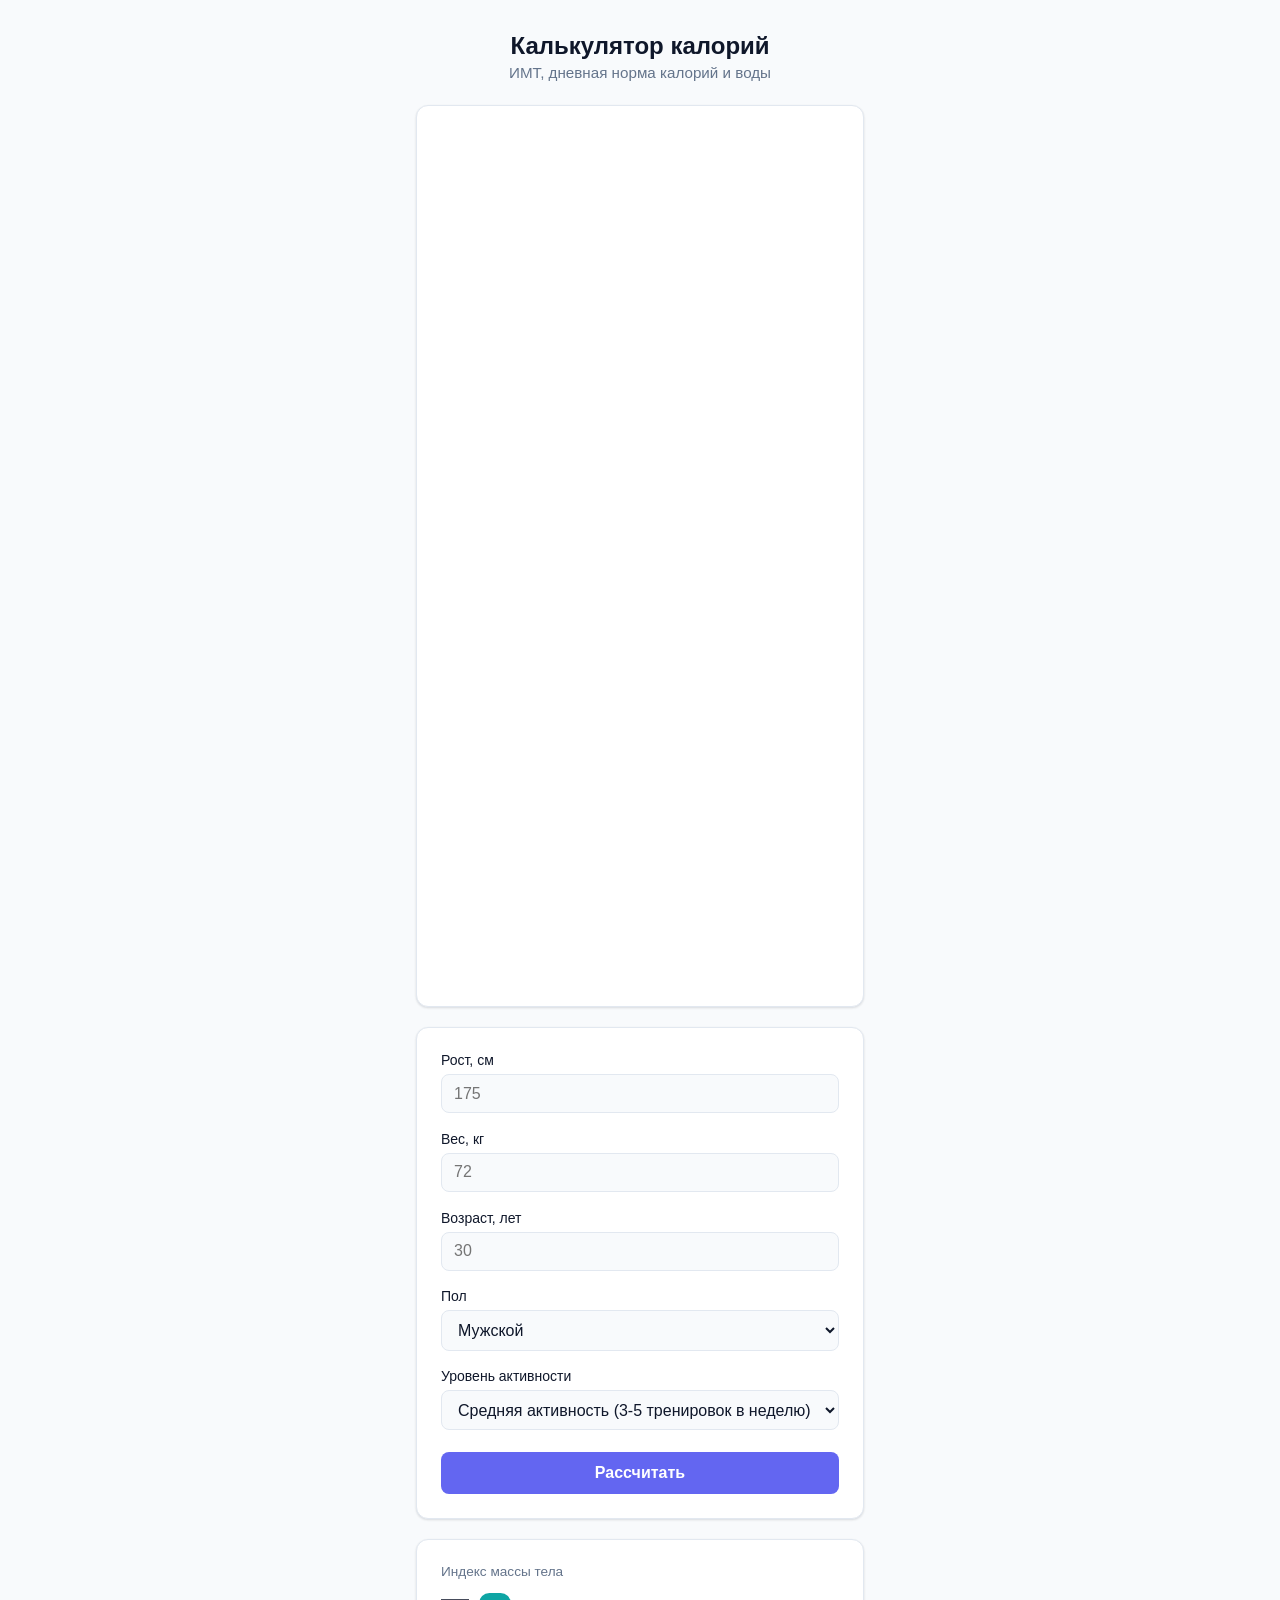
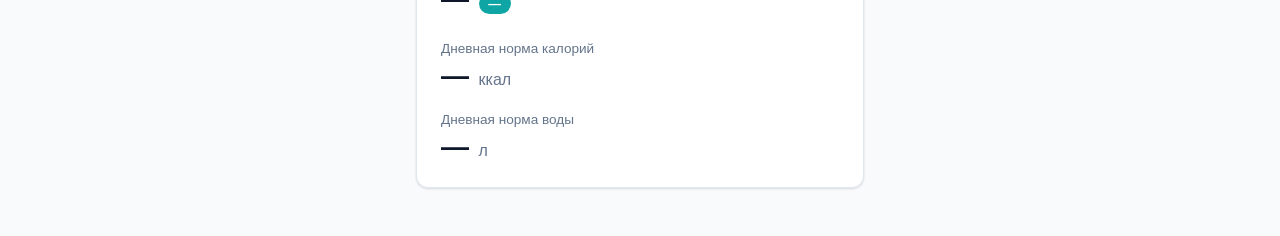
<file: index.html>
<!DOCTYPE html>
<html lang="ru">
<head>
  <meta charset="UTF-8" />
  <meta name="viewport" content="width=device-width, initial-scale=1.0" />
  <title>Калькулятор калорий и ИМТ</title>
  <link rel="stylesheet" href="style.css" />
</head>
<body>
  <main class="page">
    <header class="page__header">
      <h1>Калькулятор калорий</h1>
      <p class="page__subtitle">ИМТ, дневная норма калорий и воды</p>
    </header>

    <section class="card yandex-form">
      <script src="https://forms.yandex.ru/_static/embed.js"></script><iframe src="https://forms.yandex.ru/u/6a4bb367eb61460951d8e509?iframe=1" frameborder="0" name="ya-form-6a4bb367eb61460951d8e509" width="650" height="900" class="yandex-form__iframe"></iframe>
    </section>

    <form class="card" id="calc-form">
      <div class="field">
        <label for="height">Рост, см</label>
        <input type="number" id="height" name="height" min="100" max="250" step="1" placeholder="175" required />
      </div>

      <div class="field">
        <label for="weight">Вес, кг</label>
        <input type="number" id="weight" name="weight" min="30" max="300" step="0.1" placeholder="72" required />
      </div>

      <div class="field">
        <label for="age">Возраст, лет</label>
        <input type="number" id="age" name="age" min="10" max="120" step="1" placeholder="30" required />
      </div>

      <div class="field">
        <label for="sex">Пол</label>
        <select id="sex" name="sex">
          <option value="male">Мужской</option>
          <option value="female">Женский</option>
        </select>
      </div>

      <div class="field">
        <label for="activity">Уровень активности</label>
        <select id="activity" name="activity">
          <option value="1.2">Минимальный (сидячий образ жизни)</option>
          <option value="1.375">Лёгкая активность (1-3 тренировки в неделю)</option>
          <option value="1.55" selected>Средняя активность (3-5 тренировок в неделю)</option>
          <option value="1.725">Высокая активность (6-7 тренировок в неделю)</option>
          <option value="1.9">Очень высокая (физическая работа + тренировки)</option>
        </select>
      </div>

      <button type="submit" class="button">Рассчитать</button>
    </form>

    <section class="card results" id="results" hidden>
      <div class="result">
        <span class="result__label">Индекс массы тела</span>
        <div class="result__value-row">
          <span class="result__value" id="bmi-value">—</span>
          <span class="result__badge" id="bmi-category">—</span>
        </div>
        <p class="result__hint" id="bmi-hint"></p>
      </div>

      <div class="result">
        <span class="result__label">Дневная норма калорий</span>
        <div class="result__value-row">
          <span class="result__value" id="calories-value">—</span>
          <span class="result__unit">ккал</span>
        </div>
      </div>

      <div class="result">
        <span class="result__label">Дневная норма воды</span>
        <div class="result__value-row">
          <span class="result__value" id="water-value">—</span>
          <span class="result__unit">л</span>
        </div>
      </div>
    </section>
  </main>

  <script src="script.js"></script>
</body>
</html>
</file>
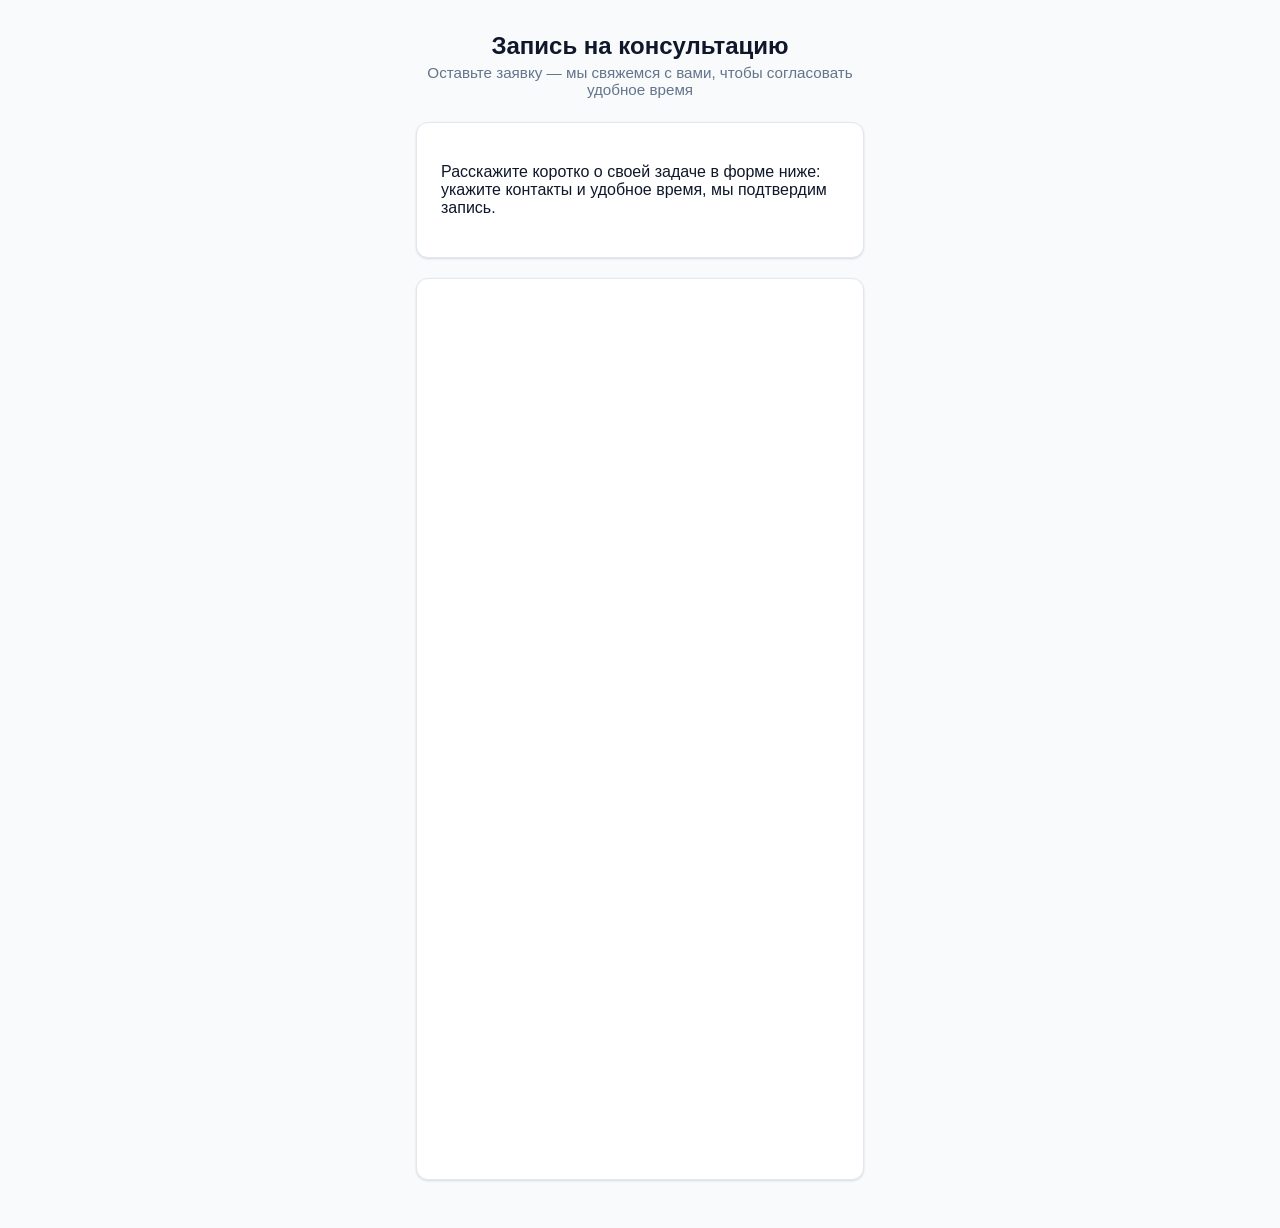
<file: consultation.html>
<!DOCTYPE html>
<html lang="ru">
<head>
  <meta charset="UTF-8" />
  <meta name="viewport" content="width=device-width, initial-scale=1.0" />
  <title>Запись на консультацию</title>
  <link rel="stylesheet" href="style.css" />
</head>
<body>
  <main class="page">
    <header class="page__header">
      <h1>Запись на консультацию</h1>
      <p class="page__subtitle">Оставьте заявку — мы свяжемся с вами, чтобы согласовать удобное время</p>
    </header>

    <section class="card">
      <p>Расскажите коротко о своей задаче в форме ниже: укажите контакты и удобное время, мы подтвердим запись.</p>
    </section>

    <section class="card yandex-form">
      <script src="https://forms.yandex.ru/_static/embed.js"></script><iframe src="https://forms.yandex.ru/u/6a4d372849af4715d120b499?iframe=1" frameborder="0" name="ya-form-6a4d372849af4715d120b499" width="650" height="900" class="yandex-form__iframe"></iframe>
    </section>
  </main>
</body>
</html>
</file>
<file: style.css>
:root {
  --background: #f8fafc;
  --foreground: #0f172a;
  --muted: #64748b;
  --border: #e2e8f0;
  --card: #ffffff;
  --primary: #6366f1;
  --primary-foreground: #ffffff;
  --accent: #0ea5a4;
  --accent-foreground: #ffffff;
  --radius: 0.75rem;
  --shadow: 0 1px 3px rgba(15, 23, 42, 0.06), 0 1px 2px rgba(15, 23, 42, 0.08);
}

* {
  box-sizing: border-box;
}

body {
  margin: 0;
  font-family: -apple-system, BlinkMacSystemFont, "Segoe UI", Roboto, Helvetica, Arial, sans-serif;
  background: var(--background);
  color: var(--foreground);
}

.page {
  max-width: 480px;
  margin: 0 auto;
  padding: 2rem 1rem 3rem;
}

.page__header {
  text-align: center;
  margin-bottom: 1.5rem;
}

.page__header h1 {
  font-size: 1.5rem;
  margin: 0 0 0.25rem;
}

.page__subtitle {
  color: var(--muted);
  margin: 0;
  font-size: 0.95rem;
}

.card {
  background: var(--card);
  border: 1px solid var(--border);
  border-radius: var(--radius);
  box-shadow: var(--shadow);
  padding: 1.5rem;
}

.card + .card {
  margin-top: 1.25rem;
}

.yandex-form {
  padding: 0;
  overflow: hidden;
}

.yandex-form__iframe {
  display: block;
  width: 100%;
  max-width: 100%;
  border: none;
}

.field {
  display: flex;
  flex-direction: column;
  gap: 0.375rem;
  margin-bottom: 1.1rem;
}

.field label {
  font-size: 0.875rem;
  font-weight: 500;
  color: var(--foreground);
}

.field input,
.field select {
  border: 1px solid var(--border);
  border-radius: 0.5rem;
  padding: 0.6rem 0.75rem;
  font-size: 1rem;
  background: var(--background);
  color: var(--foreground);
}

.field input:focus,
.field select:focus {
  outline: 2px solid var(--primary);
  outline-offset: 1px;
}

.button {
  width: 100%;
  background: var(--primary);
  color: var(--primary-foreground);
  border: none;
  border-radius: 0.5rem;
  padding: 0.75rem 1rem;
  font-size: 1rem;
  font-weight: 600;
  cursor: pointer;
  margin-top: 0.25rem;
}

.button:hover {
  opacity: 0.92;
}

.results {
  display: flex;
  flex-direction: column;
  gap: 1.25rem;
}

.result__label {
  display: block;
  font-size: 0.85rem;
  color: var(--muted);
  margin-bottom: 0.25rem;
}

.result__value-row {
  display: flex;
  align-items: baseline;
  gap: 0.6rem;
  flex-wrap: wrap;
}

.result__value {
  font-size: 1.75rem;
  font-weight: 700;
}

.result__unit {
  font-size: 1rem;
  color: var(--muted);
}

.result__badge {
  display: inline-block;
  background: var(--accent);
  color: var(--accent-foreground);
  font-size: 0.8rem;
  font-weight: 600;
  padding: 0.2rem 0.6rem;
  border-radius: 999px;
}

.result__hint {
  margin: 0.4rem 0 0;
  font-size: 0.85rem;
  color: var(--muted);
}

@media (max-width: 400px) {
  .page {
    padding: 1.25rem 0.75rem 2rem;
  }

  .card {
    padding: 1.1rem;
  }
}
</file>
